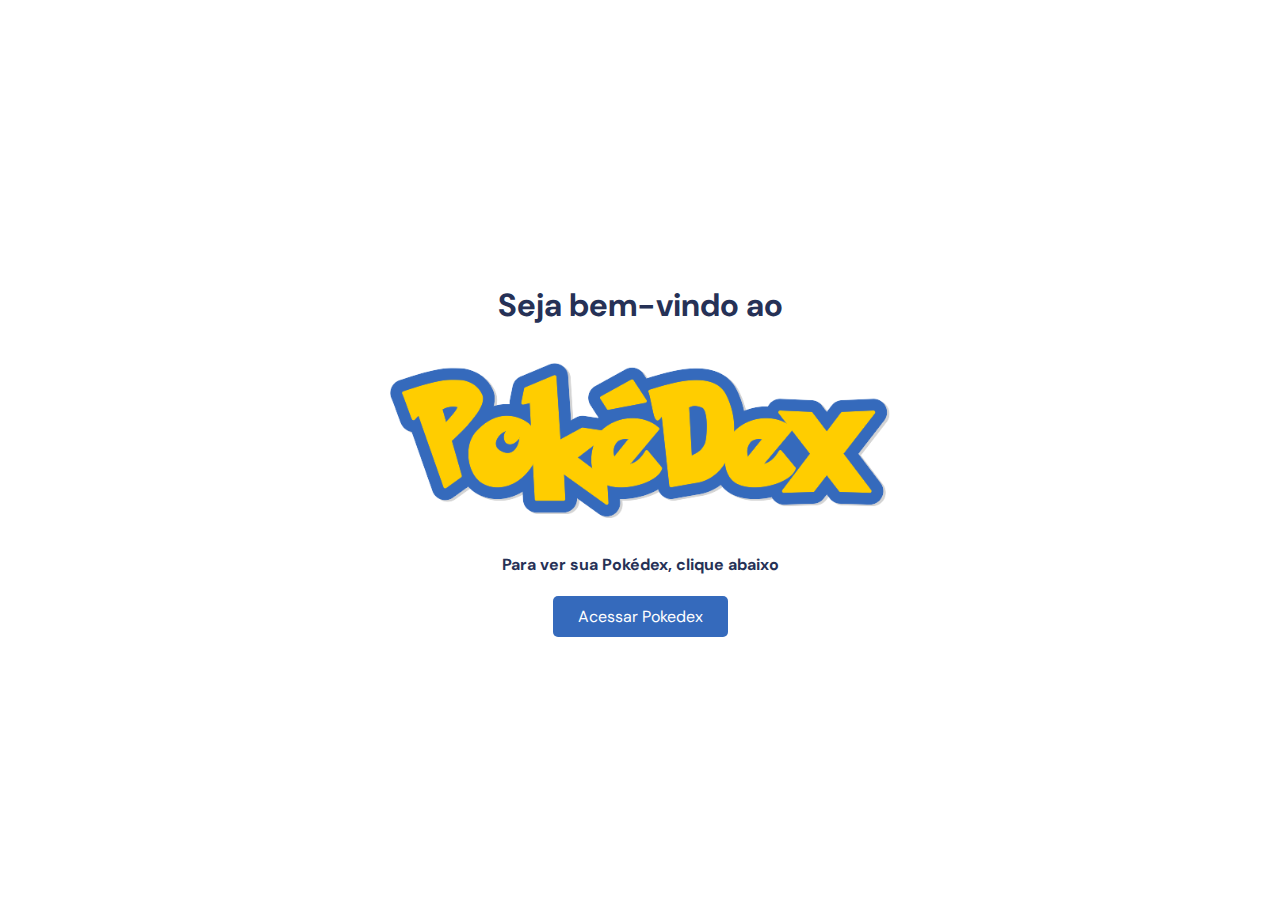
<file: index.html>
<!DOCTYPE html>
<html lang="en">
<head>
  <meta charset="UTF-8">
  <meta name="viewport" content="width=device-width, initial-scale=1.0">
  <title>Pokedex</title>
  <link rel="stylesheet" href="/assets/css/main.css">
</head>
<body>
  <main class="home">
    <h1>Seja bem-vindo ao</h1>
    <img src="/assets/img/logo-pokedex.png" alt="">
    <h4>Para ver sua Pokédex, clique abaixo</h4>
    <a href="/pokedex.html" class="btn btn-access">Acessar Pokedex</a>
  </main>
  <script src="app.js"></script>
</body>
</html>
</file>
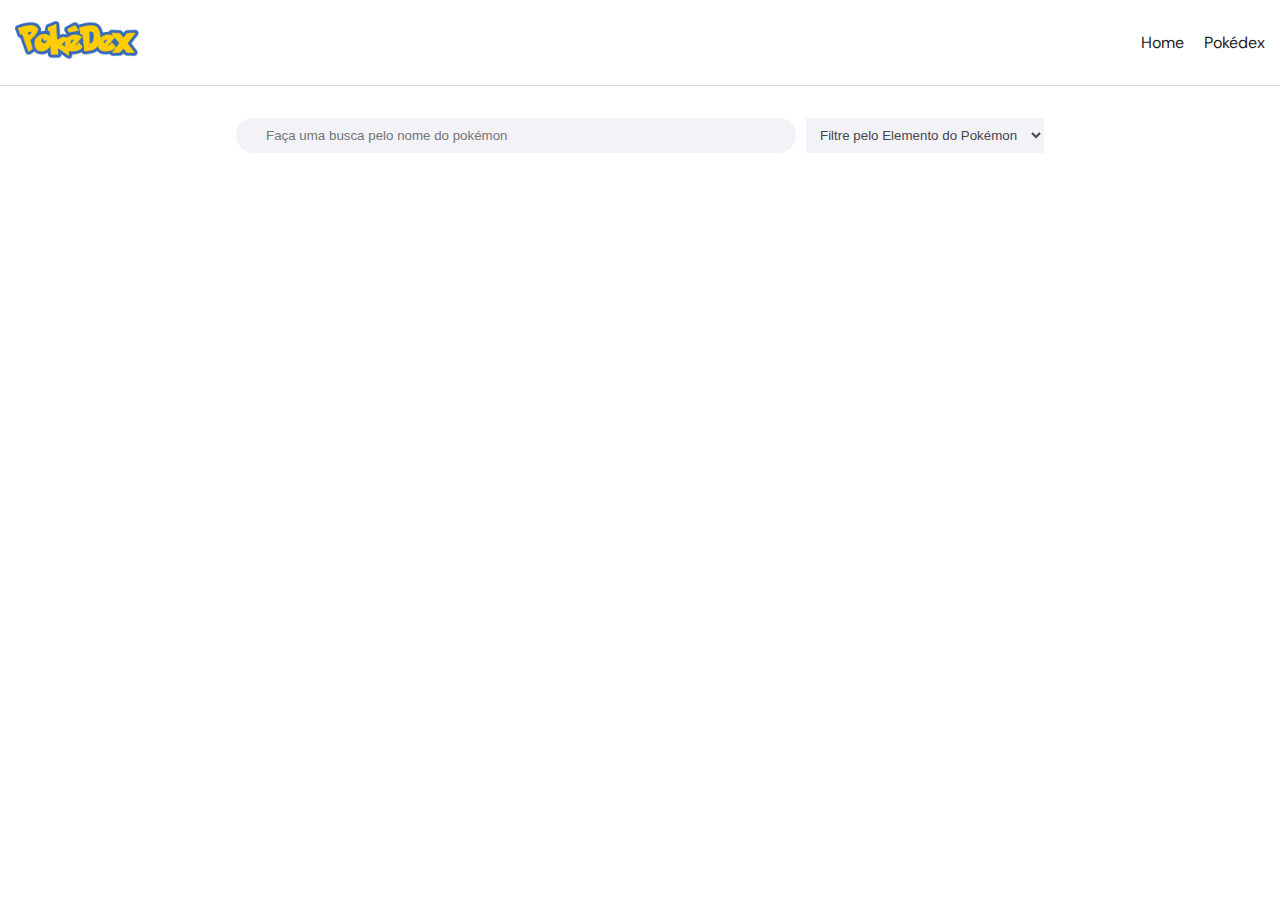
<file: pokedex.html>
<!DOCTYPE html>
<html lang="en">
<head>
  <meta charset="UTF-8">
  <meta name="viewport" content="width=device-width, initial-scale=1.0">
  <title>Pokedex</title>
  <link rel="stylesheet" href="/assets/css/main.css">
</head>
<body>
  <header>
    <a href="/index.html">
      <img src="/assets/img/logo-pokedex.png" alt="" width="124px">
    </a>
    <ul>
      <li><a href="/index.html">Home</a></li>
      <li><a href="/pokedex.html">Pokédex</a></li>
    </ul>
    
  </header>
  <main>
    <div class="search-bar">
      <input type="text" id="search" placeholder="Faça uma busca pelo nome do pokémon">
      <select id="type-filter">
        <option value="">Filtre pelo Elemento do Pokémon</option>
      </select>
    </div>
    <div class="container" id="pokedex">

    </div>
  </main>
  <footer>
    <div id="pagination" class="pagination"></div>
  </footer>
  <div id="modal" class="hidden">
    <div class="modal-content">
      <span id="close-modal">&times;</span>
      <div id="pokemon-details"></div>
    </div>
  </div>
  <script src="app.js"></script>
</body>
</html>
</file>
<file: assets/css/main.css>
/* styles.css */
@import url('https://fonts.googleapis.com/css2?family=DM+Sans:ital,opsz,wght@0,9..40,100..1000;1,9..40,100..1000&family=Poppins:ital,wght@0,100;0,200;0,300;0,400;0,500;0,600;0,700;0,800;0,900;1,100;1,200;1,300;1,400;1,500;1,600;1,700;1,800;1,900&display=swap');

@import "layout/base.css";
@import "layout/card.css";
@import "layout/home.css";
@import "layout/modal.css";
@import "layout/pokedex.css";
@import "layout/search.css";
@import "layout/tooltip.css";
</file>
